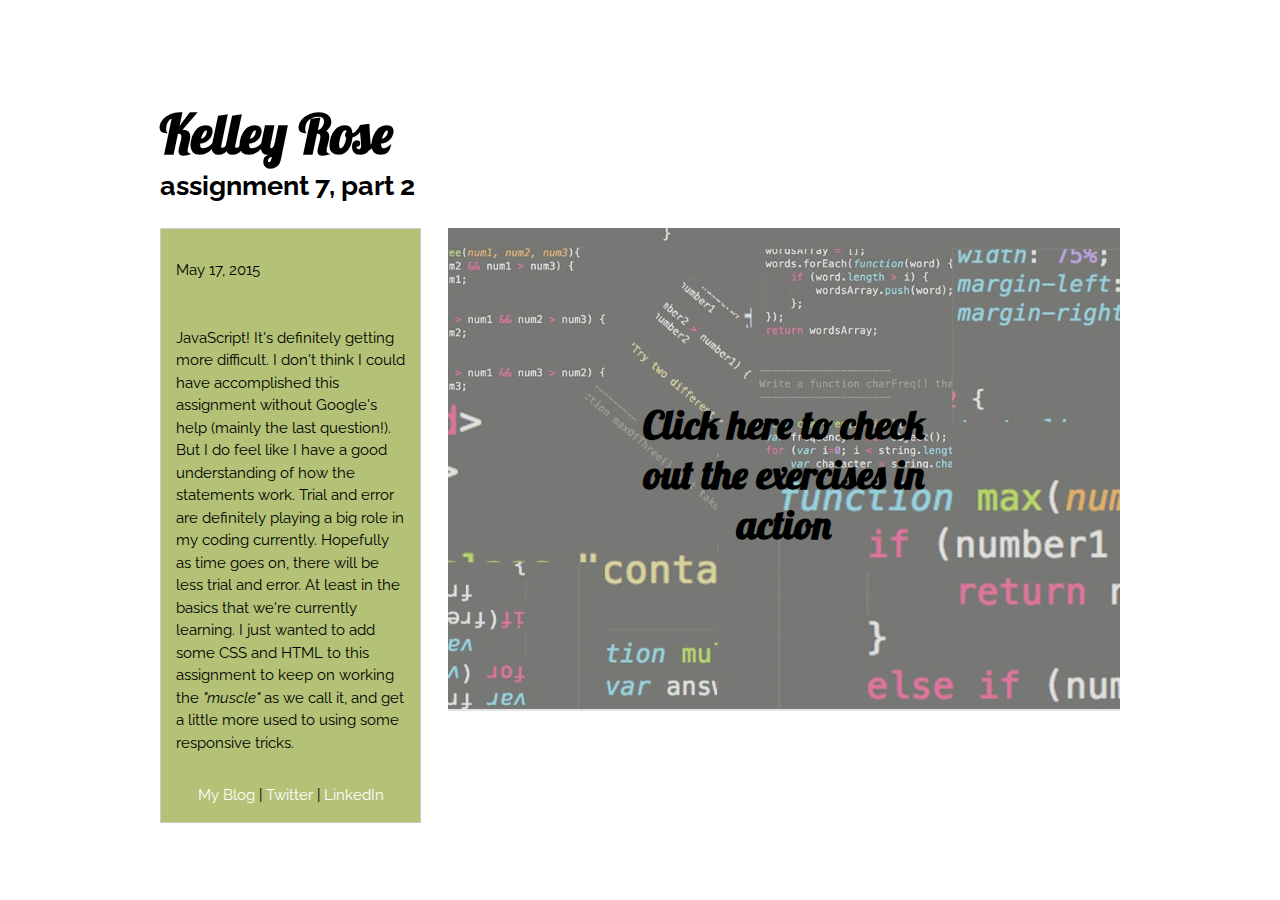
<file: index.html>
<!DOCTYPE html>
<html>
<head>
  <title>Assignment 7 Part 2</title>

  <!-- Fonts -->

  <link href='http://fonts.googleapis.com/css?family=Lobster|Open+Sans+Condensed:300|Raleway' rel='stylesheet' type='text/css'>

  <!-- Style Links -->

  <link rel="stylesheet" type="text/css" href="normalize.css">
  <link rel="stylesheet" type="text/css" href="main.css">

  <!-- stylesheet to start shrinking elements at width -->
  <link rel="stylesheet" type="text/css" href="small.css" media="(max-width: 768px)">

  <!-- stylesheet to start shrinking elements at width -->
  <link rel="stylesheet" type="text/css" href="tiny.css" media="(max-width: 360px)">

  <!-- stylesheet to stop form getting bigger at width -->
  <link rel="stylesheet" type="text/css" href="big.css" media="(min-width: 1150px)">

  <!--   end CSS Style Links -->

    <meta name="viewport" content="width=device-width, initial-scale=1.0">

  <!-- end Mobile scale -->

</head>
<body>

<div class="container">

  <div class="headermain">
    <div class="header">
      <h2>Kelley Rose</h2>
    </div>
    <div class="headercap">
      <h3>assignment 7, part 2</h3>
    </div>
  </div>

  <div class="sectiontwo">
    <div class="leftbar">
      <p>May 17, 2015</p>
      <p>JavaScript! It's definitely getting more difficult. I don't think I could have accomplished this assignment without Google's help (mainly the last question!). But I do feel like I have a good understanding of how the statements work. Trial and error are definitely playing a big role in my coding currently. Hopefully as time goes on, there will be less trial and error. At least in the basics that we're currently learning. I just wanted to add some CSS and HTML to this assignment to keep on working the <em>"muscle"</em> as we call it, and get a little more used to using some responsive tricks.</p>

      <p class="share"> <a href="https://medium.com/@kelleyannerose" target="_blank">My Blog</a> | <a href="https://twitter.com/kelleyrose" target="_blank">Twitter</a> | <a href="https://www.linkedin.com/in/kelleyrose" target="_blank">LinkedIn</a> </p>
    </div>


    <a href="forms.html" target="_blank">
    <div class="mainimage">
      <img src="Images/code-mixup.jpg">
      <div class="overlay">
        <h4>Click here to check out the exercises in action</h4>
      </div>
    </div>
    </a>

  </div>

</div>


</body>
</html>
</file>
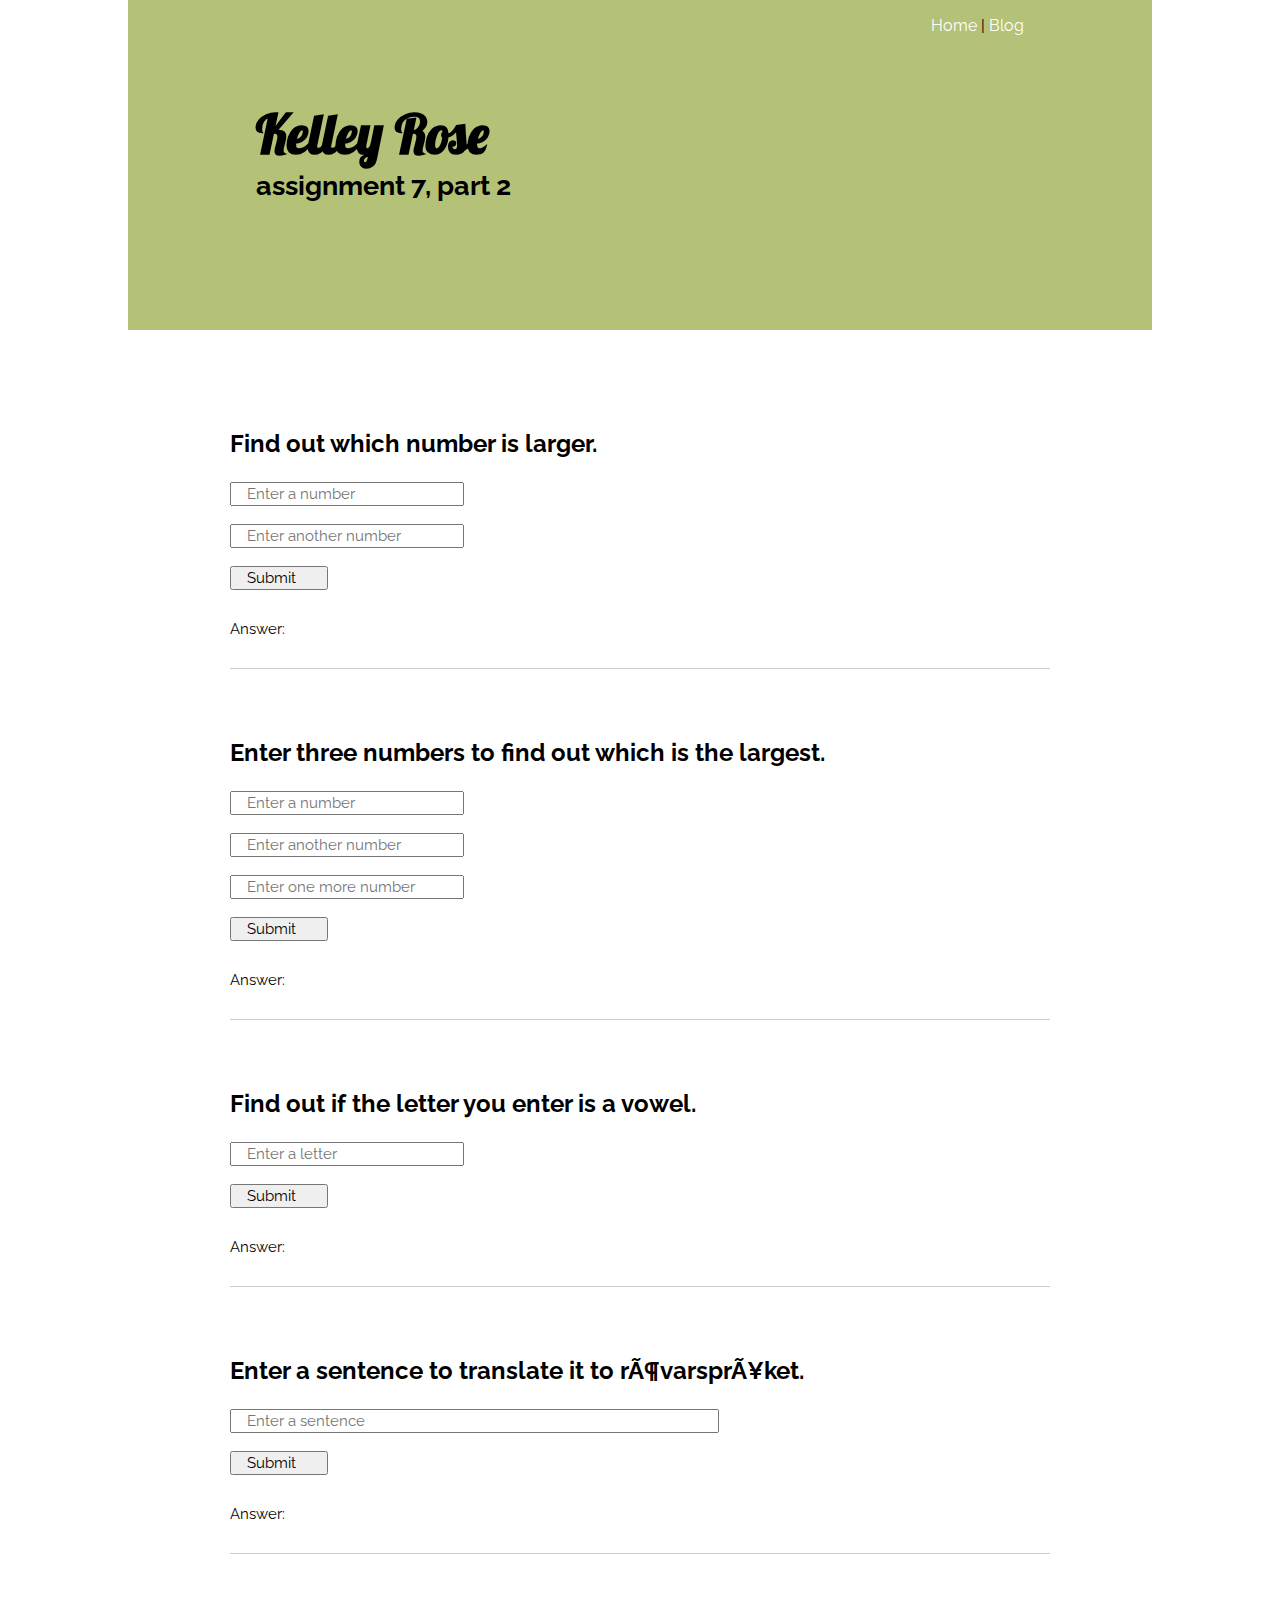
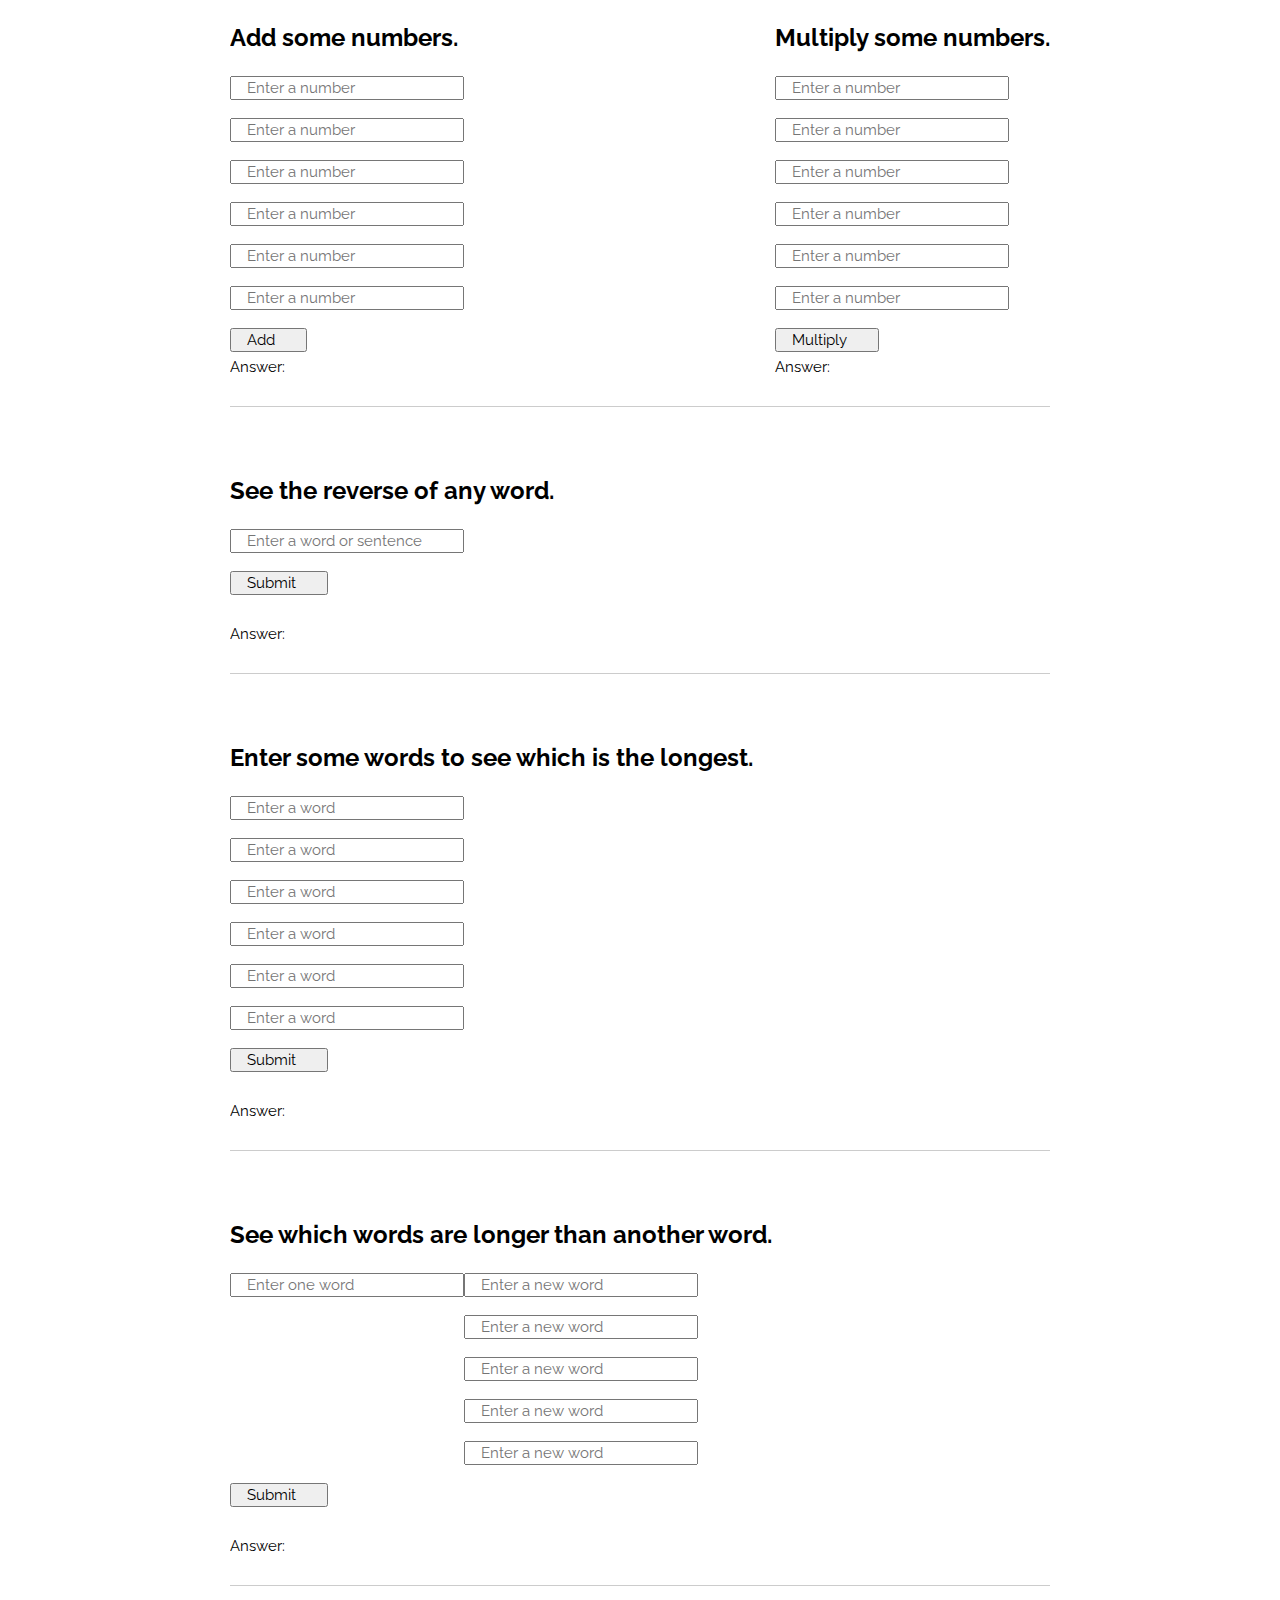
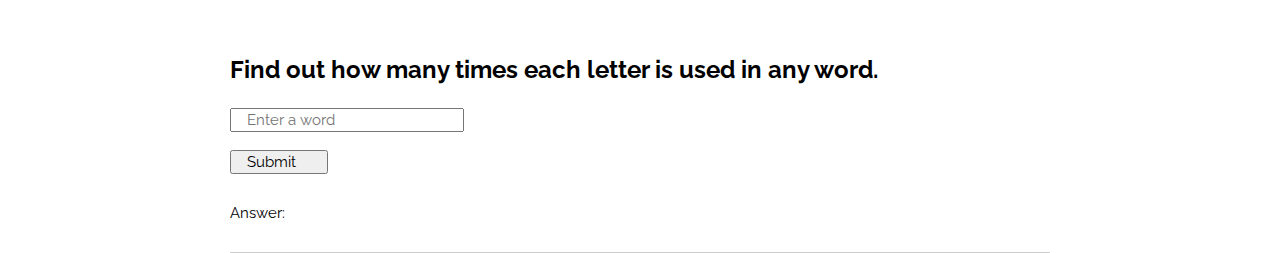
<file: forms.html>
<!DOCTYPE html>
<html>
<head>
  <title>JavaScript Exercises</title>

    <!-- Fonts -->

  <link href='http://fonts.googleapis.com/css?family=Lobster|Open+Sans+Condensed:300|Raleway' rel='stylesheet' type='text/css'>

  <!-- Style Links -->

  <link rel="stylesheet" type="text/css" href="normalize.css">
  <link rel="stylesheet" type="text/css" href="main.css">
  <link rel="stylesheet" type="text/css" href="forms.css">

</head>
<body>

<div class="wrapper">

<header>

<div class="headercontent">

  <nav>
    <ul>
      <li><a href="index.html">Home</a></li>
      <span> | </span>
      <li><a href="https://medium.com/@kelleyannerose" target="_blank">Blog</a></li>
    </ul>
  </nav>

  <div class="headerleft">
    <div class="header">
      <h2>Kelley Rose</h2>
    </div>
    <div class="headercap">
      <h3>assignment 7, part 2</h3>
    </div>
  </div>

</div>

</header>

<div class="allquestions">

<!-- ********** QUESTION 1 ********** -->

  <div class="question">

    <h5>Find out which number is larger.</h5>

    <input type="text" id="numOne" placeholder="Enter a number" />
      <br /><br />
    <input type="text" id="numTwo" placeholder="Enter another number" />
      <br /><br />

    <div>
      <input type="submit" value="Submit" id="submitBtn" />
    </div>

    <div class="answer">
      Answer: <span id="answer"></span>
    </div>

  </div>

<!-- ********** QUESTION 2 ********** -->

  <div class="question">

    <h5>Enter three numbers to find out which is the largest.</h5>

    <input type="text" id="numberOne" placeholder="Enter a number" />
      <br /><br />
    <input type="text" id="numberTwo" placeholder="Enter another number" />
      <br /><br />
    <input type="text" id="numberThree" placeholder="Enter one more number" />
      <br /><br />

    <div>
      <input type="submit" value="Submit" id="submitBtn2" />
    </div>

    <div class="answer">
      Answer: <span id="answer2"></span>
    </div>

  </div>

<!-- ********** QUESTION 3 ********** -->

  <div class="question">

    <h5>Find out if the letter you enter is a vowel.</h5>

    <input type="text" id="letter" placeholder="Enter a letter" />
        <br /><br />

    <div>
      <input type="submit" value="Submit" id="submitBtn3" />
    </div>

    <div class="answer">
      Answer: <span id="answer3"></span>
    </div>

  </div>

<!-- ********** QUESTION 4 ********** -->

  <div class="question">

    <h5>Enter a sentence to translate it to rÃ¶varsprÃ¥ket.</h5>

    <input type="text" size="50" id="rov" placeholder="Enter a sentence" />
      <br /><br />

    <div>
      <input type="submit" value="Submit" id="submitBtn4" />
    </div>

    <div class="answer">
      Answer: <span id="answer4"></span>
    </div>

  </div>

<!-- ********** QUESTION 5 ********** -->

  <div class="question">

  <div class="question5a">
  <h5>Add some numbers.</h5>

    <input type="text" id="num1" placeholder="Enter a number" />
      <br /><br />
    <input type="text" id="num2" placeholder="Enter a number" />
      <br /><br />
    <input type="text" id="num3" placeholder="Enter a number" />
      <br /><br />
    <input type="text" id="num4" placeholder="Enter a number" />
      <br /><br />
    <input type="text" id="num5" placeholder="Enter a number" />
      <br /><br />
    <input type="text" id="num6" placeholder="Enter a number" />
      <br /><br />

    <div>
      <input type="submit" value="Add" id="addBtn" />
    </div>

    <div class="answer">
      Answer: <span id="answer5a"></span>
    </div>

  </div>

  <div class="question5b">
  <h5>Multiply some numbers.</h5>

    <input type="text" id="num1b" placeholder="Enter a number" />
      <br /><br />
    <input type="text" id="num2b" placeholder="Enter a number" />
      <br /><br />
    <input type="text" id="num3b" placeholder="Enter a number" />
      <br /><br />
    <input type="text" id="num4b" placeholder="Enter a number" />
      <br /><br />
    <input type="text" id="num5b" placeholder="Enter a number" />
      <br /><br />
    <input type="text" id="num6b" placeholder="Enter a number" />
      <br /><br />

    <div>
      <input type="submit" value="Multiply" id="multiplyBtn" />
    </div>

    <div class="answer">
      Answer: <span id="answer5b"></span>
    </div>
  </div>

  </div>

<!-- ********** QUESTION 6 ********** -->

  <div class="question">
  <div class="question6">

  <h5>See the reverse of any word.</h5>

    <input type="text" id= "word" placeholder="Enter a word or sentence" />
      <br /><br />

    <div>
      <input type="submit" value="Submit" id="submitBtn6" />
    </div>

    <div class="answer">
      Answer: <span id="answer6"></span>
    </div>

  </div>
  </div>

<!-- ********** QUESTION 7 ********** -->

  <div class="question">

  <h5>Enter some words to see which is the longest.</h5>

    <input type="text" id="word1" placeholder="Enter a word" />
      <br /><br />
    <input type="text" id="word2" placeholder="Enter a word" />
      <br /><br />
    <input type="text" id="word3" placeholder="Enter a word" />
      <br /><br />
    <input type="text" id="word4" placeholder="Enter a word" />
      <br /><br />
    <input type="text" id="word5" placeholder="Enter a word" />
      <br /><br />
    <input type="text" id="word6" placeholder="Enter a word" />
      <br /><br />

    <div>
      <input type="submit" value="Submit" id="submitBtn7" />
    </div>

    <div class="answer">
      Answer: <span id="answer7"></span>
    </div>

  </div>

<!-- ********** QUESTION 8 ********** -->

  <div class="question">

  <h5>See which words are longer than another word.</h5>

    <div class="compareWord">
    <input type="text" id="compareWord" placeholder="Enter one word">
    </div>

    <div class="otherWords">
    <input type="text" id="otherWord1" placeholder="Enter a new word" />
      <br /><br />
    <input type="text" id="otherWord2" placeholder="Enter a new word" />
      <br /><br />
    <input type="text" id="otherWord3" placeholder="Enter a new word" />
      <br /><br />
    <input type="text" id="otherWord4" placeholder="Enter a new word" />
      <br /><br />
    <input type="text" id="otherWord5" placeholder="Enter a new word" />
      <br /><br />
    </div>

    <div class="submitBtn8">
      <input type="submit" value="Submit" id="submitBtn8" />
    </div>

    <div class="answer">
      Answer: <span id="answer8"></span>
    </div>

  </div>

<!-- ********** QUESTION 9 ********** -->

  <div class="question">
  <div class="finalQuestion">

  <h5>Find out how many times each letter is used in any word.</h5>

    <input type="text" id="lastWord" placeholder="Enter a word" />
      <br /><br />

    <div>
      <input type="submit" value="Submit" id="submitBtn9" />
    </div>

    <div class="answer">
      Answer: <span id="answer9"></span>
    </div>

  </div>
  </div>

</div>

<script src="exercises.js"></script>

</body>
</html>
</file>
<file: main.css>
body {
  font-family: 'Raleway', Helvetica, sans-serif;
  font-size: 62.5%;
  max-width: 1635px; }

.questions {
  width: 75%;
  margin: auto; }

.container {
  margin-left: auto;
  margin-right: auto;
  width: 75%; }

h2 {
  text-align: left;
  margin-top: 100px;
  font-family: Helvetica, sans-serif;
  font-size: 6vh;
  font-family: 'Lobster', cursive;
  margin-bottom: 2px; }

h3 {
  font-size: 3vh;
  margin-top: 0px; }

.leftbar {
  width: 100%;
  background-color: #B3C276;
  font-size: 1.5em;
  margin: auto;
  border: 1px solid #ccc; }
  .leftbar p {
    line-height: 150%;
    padding: 1em; }
  .leftbar .share {
    text-align: center;
    padding: 0; }
  .leftbar a {
    text-decoration: none;
    color: white; }
  .leftbar a:hover {
    text-decoration: underline; }

.mainimage {
  width: 100%;
  display: block;
  margin-top: 5em;
  position: relative; }

.mainimage img {
  max-width: 100%;
  height: auto;
  text-align: center; }

.mainimage .overlay {
  width: 100%;
  height: 100%;
  background-color: rgba(200, 200, 200, 0.5);
  position: absolute;
  top: 0;
  left: 0; }

h4 {
  color: black;
  text-align: center;
  font-size: 4em;
  position: absolute;
  left: 50%;
  top: 40%;
  transform: translate(-50%, -50%);
  font-family: 'Lobster', cursive; }

.mainimage:hover .overlay {
  background: rgba(255, 255, 255, 0.7); }
</file>
<file: small.css>
h4 {
  font-size: 2.8em;
  left: 50%;
  top: 30%;
  transform: translate(-50%, -50%);
}
</file>
<file: tiny.css>
body {
  min-width: 435px;
}

h4 {
  color: black;
  text-align: center;
  font-size: 2.8em;
  position: absolute;
  left: 50%;
  top: 40%;
  transform: translate(-50%, -50%);
  font-family: 'Lobster', cursive;
}
</file>
<file: big.css>
.leftbar {
  float: left;
  width: 27%;
}

.mainimage {
  float: right;
  width: 70%;
  margin: 0;
}
</file>
<file: forms.css>
/* ---------- FULL PAGE STYLE ---------- */
body {
  font-family: 'Raleway', Helvetica, sans-serif;
  min-width: 330px; }

* {
  box-sizing: border-box; }

.wrapper {
  width: 80%;
  margin: auto; }

/* ---------- START HEADER STYLE ---------- */
header {
  background-color: #B3C276;
  height: 33em; }

.headercontent {
  width: 75%;
  margin: auto; }
  .headercontent .headerleft {
    display: inline-block;
    float: left; }
  .headercontent nav {
    display: inline-block;
    float: right;
    font-size: 1.6em; }
    .headercontent nav li {
      list-style: none;
      display: inline; }
      .headercontent nav li a {
        text-decoration: none;
        color: white; }
      .headercontent nav li a:hover {
        text-decoration: underline; }

/* ---------- START QUESTION STYLE ---------- */
.allquestions {
  width: 80%;
  margin: auto;
  margin-top: 5em;
  font-size: 1.5em; }

h5 {
  font-size: 1.6em;
  margin-top: 1em;
  margin-bottom: 1em; }

#addBtn {
  display: inline-block;
  float: left; }

#multiplyBtn {
  display: inline-block;
  float: left; }

.question {
  margin-top: 3em;
  border-bottom: 1px solid #ccc;
  overflow: hidden; }

.answer {
  margin-top: 2em;
  margin-bottom: 2em;
  clear: both; }

input {
  padding-left: 1em;
  padding-right: 2em; }

.compareWord {
  display: inline-block;
  float: left; }

.otherWords {
  display: inline-block;
  float: left; }

.finalQuestion {
  clear: both; }

.submitBtn8 {
  display: block;
  clear: both; }

.question5a {
  display: inline-block;
  float: left; }

.question5b {
  display: inline-block;
  float: right; }

.question6 {
  clear: both; }

.addBtn {
  display: block; }
</file>
